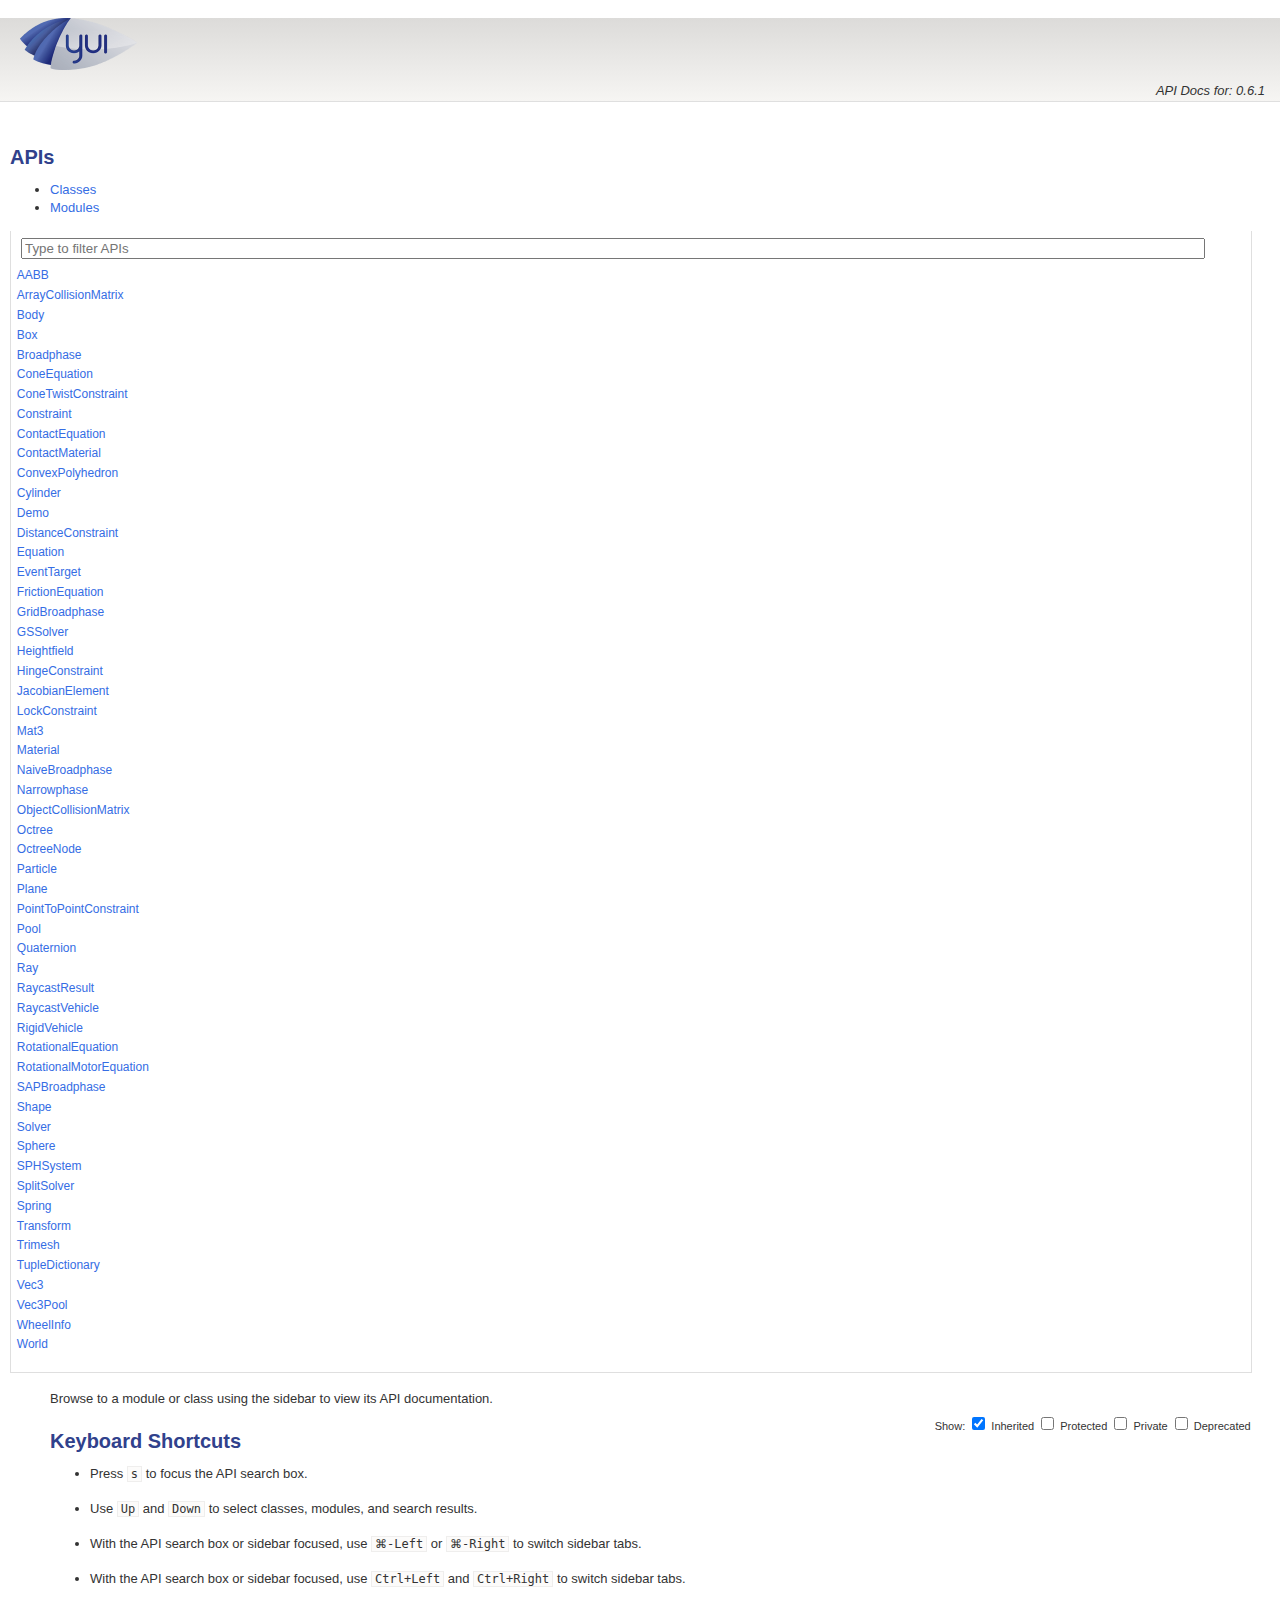
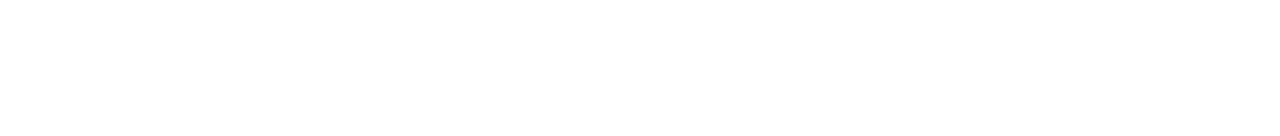
<file: assets/cannon.js-master/docs/index.html>
<!DOCTYPE html>
<html lang="en">
<head>
    <meta charset="utf-8">
    <title>cannon</title>
    <link rel="stylesheet" href="http://yui.yahooapis.com/3.9.1/build/cssgrids/cssgrids-min.css">
    <link rel="stylesheet" href="./assets/vendor/prettify/prettify-min.css">
    <link rel="stylesheet" href="./assets/css/main.css" id="site_styles">
    <link rel="icon" href="./assets/favicon.ico">
    <script src="http://yui.yahooapis.com/combo?3.9.1/build/yui/yui-min.js"></script>
</head>
<body class="yui3-skin-sam">

<div id="doc">
    <div id="hd" class="yui3-g header">
        <div class="yui3-u-3-4">
                <h1><img src="./assets/css/logo.png" title="cannon" width="117" height="52"></h1>
        </div>
        <div class="yui3-u-1-4 version">
            <em>API Docs for: 0.6.1</em>
        </div>
    </div>
    <div id="bd" class="yui3-g">

        <div class="yui3-u-1-4">
            <div id="docs-sidebar" class="sidebar apidocs">
                <div id="api-list">
                    <h2 class="off-left">APIs</h2>
                    <div id="api-tabview" class="tabview">
                        <ul class="tabs">
                            <li><a href="#api-classes">Classes</a></li>
                            <li><a href="#api-modules">Modules</a></li>
                        </ul>
                
                        <div id="api-tabview-filter">
                            <input type="search" id="api-filter" placeholder="Type to filter APIs">
                        </div>
                
                        <div id="api-tabview-panel">
                            <ul id="api-classes" class="apis classes">
                                <li><a href="./classes/AABB.html">AABB</a></li>
                                <li><a href="./classes/ArrayCollisionMatrix.html">ArrayCollisionMatrix</a></li>
                                <li><a href="./classes/Body.html">Body</a></li>
                                <li><a href="./classes/Box.html">Box</a></li>
                                <li><a href="./classes/Broadphase.html">Broadphase</a></li>
                                <li><a href="./classes/ConeEquation.html">ConeEquation</a></li>
                                <li><a href="./classes/ConeTwistConstraint.html">ConeTwistConstraint</a></li>
                                <li><a href="./classes/Constraint.html">Constraint</a></li>
                                <li><a href="./classes/ContactEquation.html">ContactEquation</a></li>
                                <li><a href="./classes/ContactMaterial.html">ContactMaterial</a></li>
                                <li><a href="./classes/ConvexPolyhedron.html">ConvexPolyhedron</a></li>
                                <li><a href="./classes/Cylinder.html">Cylinder</a></li>
                                <li><a href="./classes/Demo.html">Demo</a></li>
                                <li><a href="./classes/DistanceConstraint.html">DistanceConstraint</a></li>
                                <li><a href="./classes/Equation.html">Equation</a></li>
                                <li><a href="./classes/EventTarget.html">EventTarget</a></li>
                                <li><a href="./classes/FrictionEquation.html">FrictionEquation</a></li>
                                <li><a href="./classes/GridBroadphase.html">GridBroadphase</a></li>
                                <li><a href="./classes/GSSolver.html">GSSolver</a></li>
                                <li><a href="./classes/Heightfield.html">Heightfield</a></li>
                                <li><a href="./classes/HingeConstraint.html">HingeConstraint</a></li>
                                <li><a href="./classes/JacobianElement.html">JacobianElement</a></li>
                                <li><a href="./classes/LockConstraint.html">LockConstraint</a></li>
                                <li><a href="./classes/Mat3.html">Mat3</a></li>
                                <li><a href="./classes/Material.html">Material</a></li>
                                <li><a href="./classes/NaiveBroadphase.html">NaiveBroadphase</a></li>
                                <li><a href="./classes/Narrowphase.html">Narrowphase</a></li>
                                <li><a href="./classes/ObjectCollisionMatrix.html">ObjectCollisionMatrix</a></li>
                                <li><a href="./classes/Octree.html">Octree</a></li>
                                <li><a href="./classes/OctreeNode.html">OctreeNode</a></li>
                                <li><a href="./classes/Particle.html">Particle</a></li>
                                <li><a href="./classes/Plane.html">Plane</a></li>
                                <li><a href="./classes/PointToPointConstraint.html">PointToPointConstraint</a></li>
                                <li><a href="./classes/Pool.html">Pool</a></li>
                                <li><a href="./classes/Quaternion.html">Quaternion</a></li>
                                <li><a href="./classes/Ray.html">Ray</a></li>
                                <li><a href="./classes/RaycastResult.html">RaycastResult</a></li>
                                <li><a href="./classes/RaycastVehicle.html">RaycastVehicle</a></li>
                                <li><a href="./classes/RigidVehicle.html">RigidVehicle</a></li>
                                <li><a href="./classes/RotationalEquation.html">RotationalEquation</a></li>
                                <li><a href="./classes/RotationalMotorEquation.html">RotationalMotorEquation</a></li>
                                <li><a href="./classes/SAPBroadphase.html">SAPBroadphase</a></li>
                                <li><a href="./classes/Shape.html">Shape</a></li>
                                <li><a href="./classes/Solver.html">Solver</a></li>
                                <li><a href="./classes/Sphere.html">Sphere</a></li>
                                <li><a href="./classes/SPHSystem.html">SPHSystem</a></li>
                                <li><a href="./classes/SplitSolver.html">SplitSolver</a></li>
                                <li><a href="./classes/Spring.html">Spring</a></li>
                                <li><a href="./classes/Transform.html">Transform</a></li>
                                <li><a href="./classes/Trimesh.html">Trimesh</a></li>
                                <li><a href="./classes/TupleDictionary.html">TupleDictionary</a></li>
                                <li><a href="./classes/Vec3.html">Vec3</a></li>
                                <li><a href="./classes/Vec3Pool.html">Vec3Pool</a></li>
                                <li><a href="./classes/WheelInfo.html">WheelInfo</a></li>
                                <li><a href="./classes/World.html">World</a></li>
                            </ul>
                
                            <ul id="api-modules" class="apis modules">
                            </ul>
                        </div>
                    </div>
                </div>
            </div>
        </div>
        <div class="yui3-u-3-4">
                <div id="api-options">
                    Show:
                    <label for="api-show-inherited">
                        <input type="checkbox" id="api-show-inherited" checked>
                        Inherited
                    </label>
            
                    <label for="api-show-protected">
                        <input type="checkbox" id="api-show-protected">
                        Protected
                    </label>
            
                    <label for="api-show-private">
                        <input type="checkbox" id="api-show-private">
                        Private
                    </label>
                    <label for="api-show-deprecated">
                        <input type="checkbox" id="api-show-deprecated">
                        Deprecated
                    </label>
            
                </div>
            
            <div class="apidocs">
                <div id="docs-main">
                    <div class="content">
    <div class="apidocs">
        <div id="docs-main" class="content">
            <p>
            Browse to a module or class using the sidebar to view its API documentation.
            </p>

            <h2>Keyboard Shortcuts</h2>

            <ul>
                <li><p>Press <kbd>s</kbd> to focus the API search box.</p></li>

                <li><p>Use <kbd>Up</kbd> and <kbd>Down</kbd> to select classes, modules, and search results.</p></li>

                <li class="mac-only"><p>With the API search box or sidebar focused, use <kbd><span class="cmd">&#x2318;</span>-Left</kbd> or <kbd><span class="cmd">&#x2318;</span>-Right</kbd> to switch sidebar tabs.</p></li>

                <li class="pc-only"><p>With the API search box or sidebar focused, use <kbd>Ctrl+Left</kbd> and <kbd>Ctrl+Right</kbd> to switch sidebar tabs.</p></li>
            </ul>
        </div>
    </div>


                    </div>
                </div>
            </div>
        </div>
    </div>
</div>
<script src="./assets/vendor/prettify/prettify-min.js"></script>
<script>prettyPrint();</script>
<script src="./assets/js/yui-prettify.js"></script>
<script src="./assets/../api.js"></script>
<script src="./assets/js/api-filter.js"></script>
<script src="./assets/js/api-list.js"></script>
<script src="./assets/js/api-search.js"></script>
<script src="./assets/js/apidocs.js"></script>
</body>
</html>
</file>
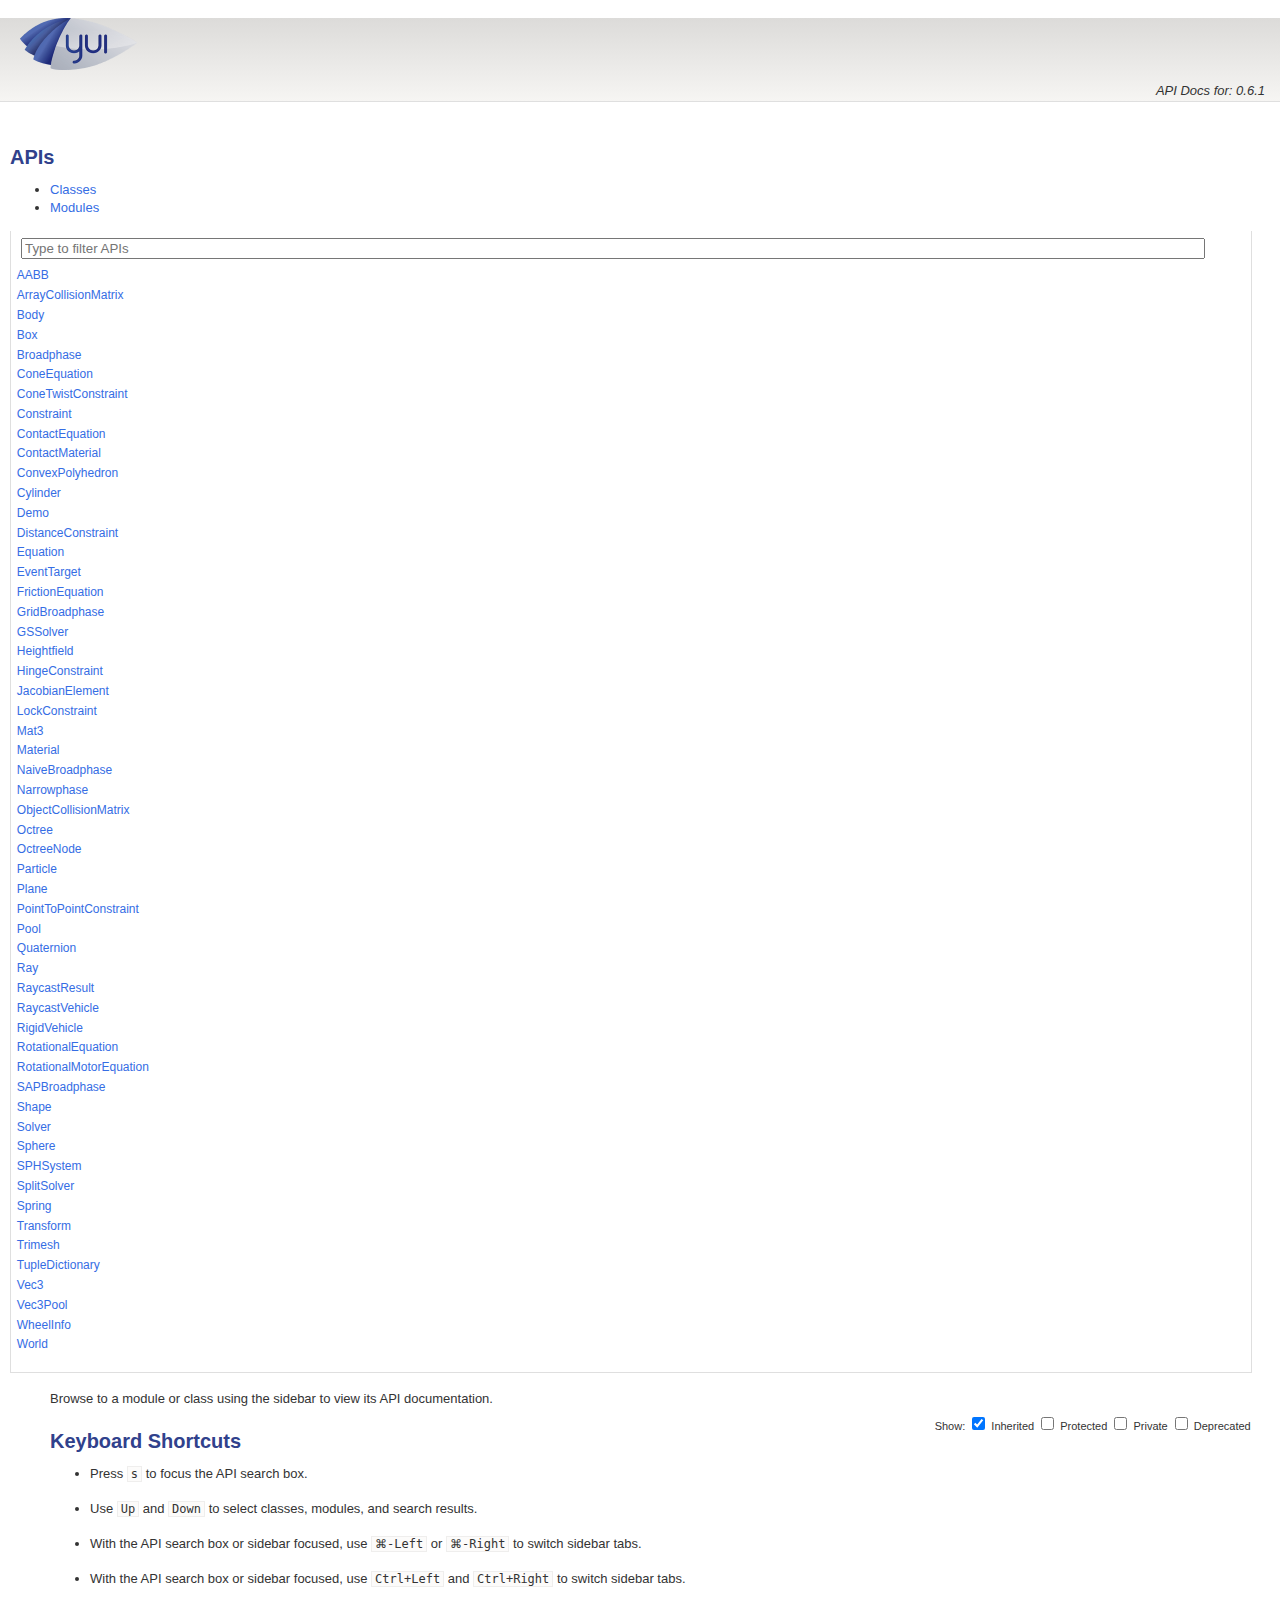
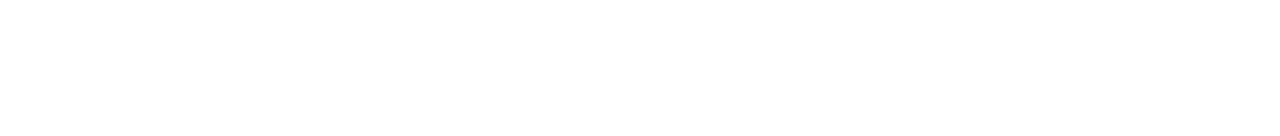
<file: assets/cannon.js-master/docs/assets/index.html>
<!doctype html>
<html>
    <head>
        <title>Redirector</title>
        <meta http-equiv="refresh" content="0;url=../">
    </head>
    <body>
        <a href="../">Click here to redirect</a>
    </body>
</html>
</file>
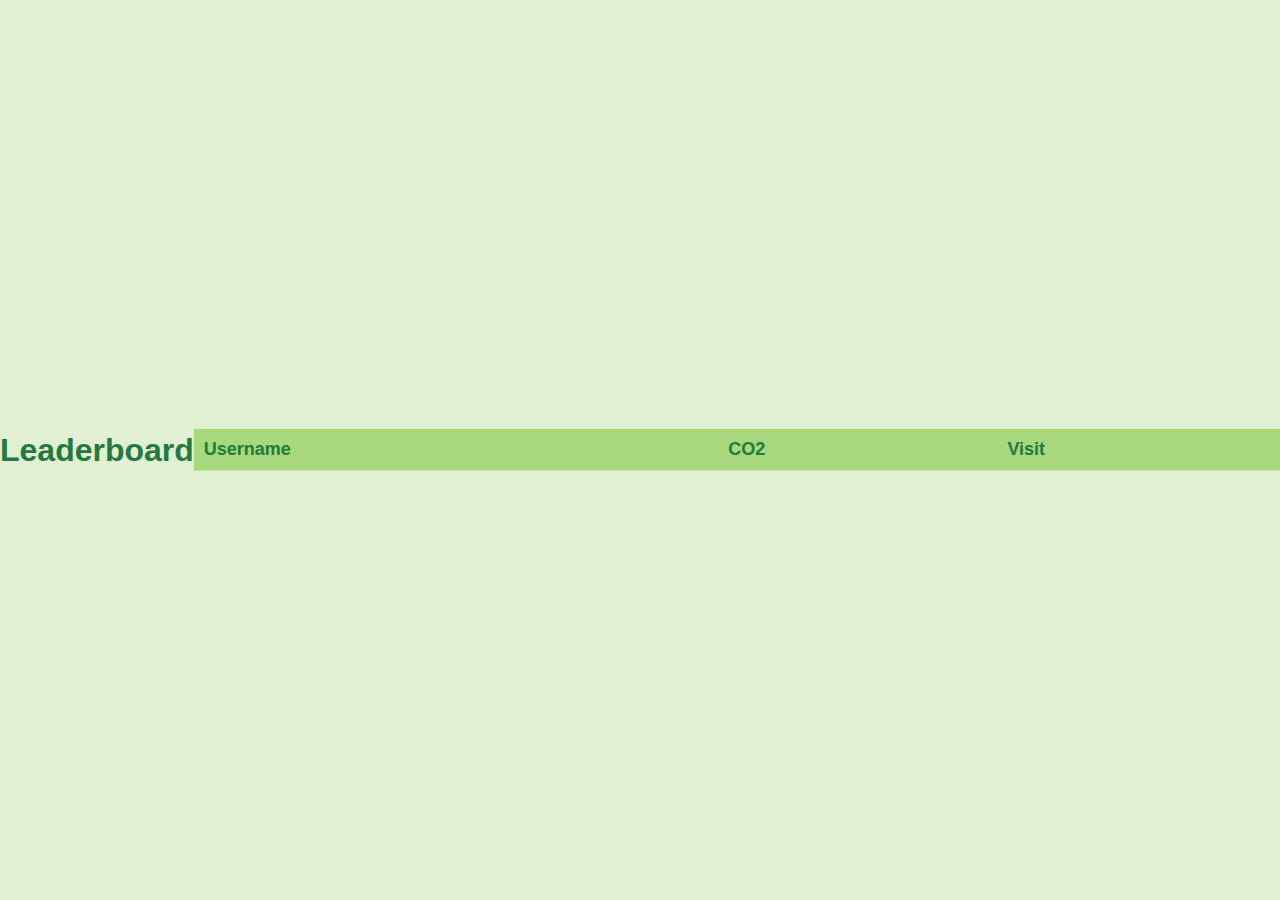
<file: scoreboard.html>
<!DOCTYPE html>
<html lang="en">
<head>
    <meta charset="UTF-8">
    <meta name="viewport" content="width=device-width, initial-scale=1.0">
    <title>Leaderboard</title>
    <link rel="stylesheet" href="style.css">
</head>
<body>
    <h1>Leaderboard</h1>
    <table id="leaderboard">
        <thead>
            <tr>
                <th>Username</th>
                <th>CO2</th>
                <th>Visit</th>
            </tr>
        </thead>
        <tbody id="leaderboard-body">
            <!-- Users will be populated here -->
        </tbody>
    </table>

    <script>
        const API_ENDPOINT = 'http://127.0.0.1:5000';

        // Fetch all users from the API
        fetch(`${API_ENDPOINT}/all_users`)
            .then(response => response.json())
            .then(data => {
                // Sort users by CO2 in descending order
                const sortedUsers = Object.entries(data).sort((a, b) => b[1].CO2 - a[1].CO2);

                // Populate the table with sorted users
                const tableBody = document.getElementById('leaderboard-body');
                sortedUsers.forEach(([username, userData]) => {
                    const row = document.createElement('tr');

                    const usernameCell = document.createElement('td');
                    usernameCell.textContent = username;
                    row.appendChild(usernameCell);

                    const co2Cell = document.createElement('td');
                    co2Cell.textContent = userData.CO2;
                    row.appendChild(co2Cell);

                    const visitCell = document.createElement('td');
                    const visitLink = document.createElement('a');
                    visitLink.href = `index.html?visit=${encodeURIComponent(username)}`;
                    visitLink.textContent = 'Visit';
                    visitCell.appendChild(visitLink);
                    row.appendChild(visitCell);

                    tableBody.appendChild(row);
                });
            });
    </script>
</body>
</html>
</file>
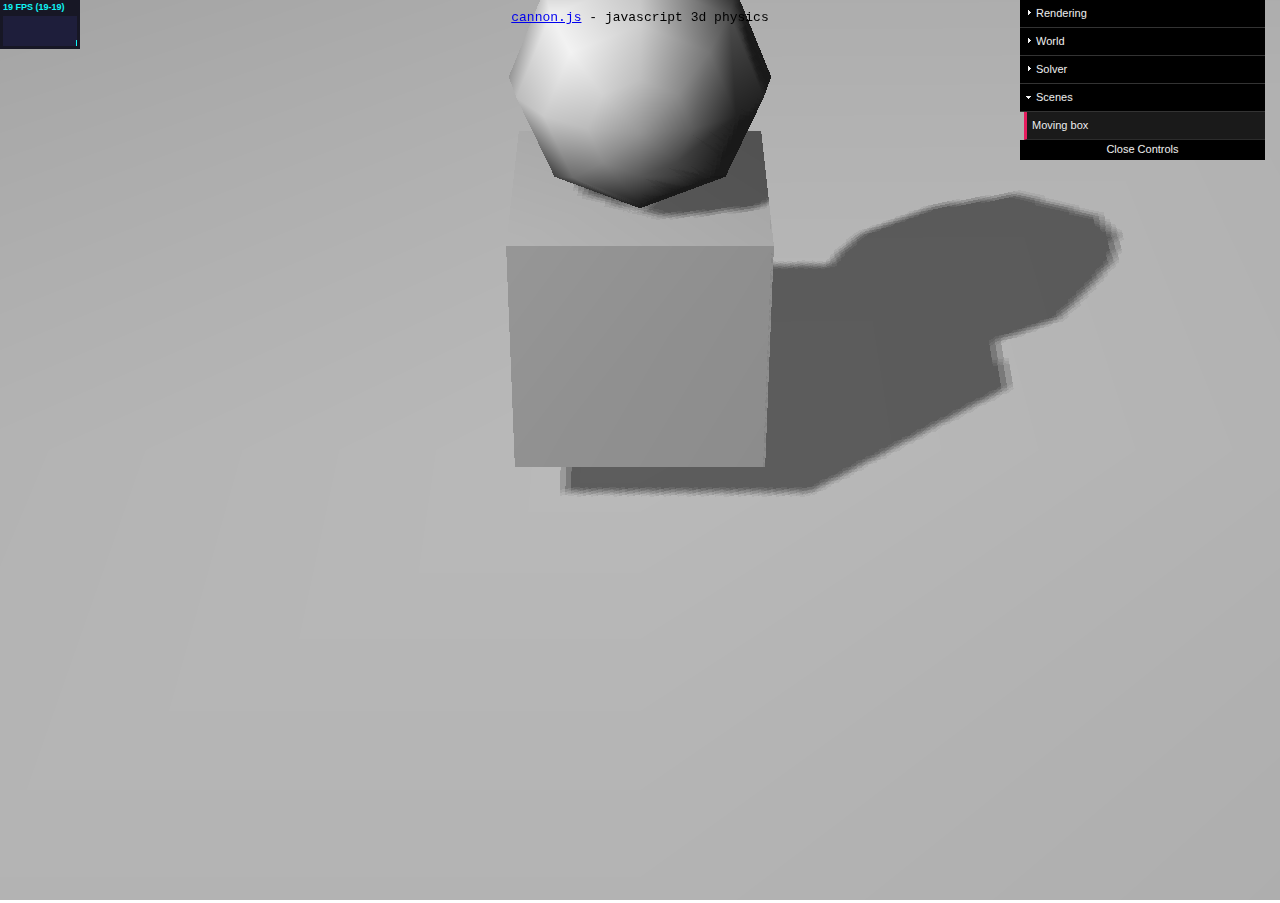
<file: assets/cannon.js-master/demos/bodyTypes.html>
<!DOCTYPE html>
<html>
  <head>
    <title>cannon.js - body types demo</title>
    <meta charset="utf-8">
    <link rel="stylesheet" href="css/style.css" type="text/css"/>
    <meta name="viewport" content="width=device-width, user-scalable=no, minimum-scale=1.0, maximum-scale=1.0">
  </head>
  <body>
    <script src="../build/cannon.js"></script>
    <script src="../build/cannon.demo.js"></script>
    <script src="../libs/dat.gui.js"></script>
    <script src="../libs/Three.js"></script>
    <script src="../libs/TrackballControls.js"></script>
    <script src="../libs/Detector.js"></script>
    <script src="../libs/Stats.js"></script>
    <script src="../libs/smoothie.js"></script>
    <script>

      /**
       * Demos of the Body.type types.
       */
      var demo = new CANNON.Demo();
      var size = 2;

      demo.addScene("Moving box",function(){
          var world = setupWorld(demo);

          var boxShape = new CANNON.Box(new CANNON.Vec3(size,size,size));
          var sphereShape = new CANNON.Sphere(size);

          var mass = 5, boxMass = 0;

          // Kinematic Box
          // Does only collide with dynamic bodies, but does not respond to any force.
          // Its movement can be controlled by setting its velocity.
          var b1 = new CANNON.Body({
            mass: boxMass,
            type: CANNON.Body.KINEMATIC,
            position: new CANNON.Vec3(0, 0, 0.5*size)
          });
          b1.addShape(boxShape);
          world.addBody(b1);
          demo.addVisual(b1);

          // To control the box movement we must set its velocity
          b1.velocity.set(0,0,5);
          setInterval(function(){
              if(b1.velocity.z<0)
                  b1.velocity.set(0,0,5);
              else
                  b1.velocity.set(0,0,-5);
            },1000);

          // Dynamic Sphere
          // Dynamic bodies can collide with bodies of all other types.
          var b2 = new CANNON.Body({
            mass: mass,
            position: new CANNON.Vec3(0,0,3*size)
          });
          b2.addShape(sphereShape);
          world.addBody(b2);
          demo.addVisual(b2);
        });

      demo.start();

      function setupWorld(demo){
        var world = demo.getWorld();
        world.gravity.set(0,0,-40);
        world.broadphase = new CANNON.NaiveBroadphase();
        world.solver.iterations = 10;

        world.defaultContactMaterial.contactEquationStiffness = 1e8;
        world.defaultContactMaterial.contactEquationRelaxation = 10;

        // Static ground plane
        // Static bodies only interacts with dynamic bodies. Velocity is always zero.
        var groundShape = new CANNON.Plane();
        var mass = 0; // mass=0 will produce a static body automatically
        var groundBody = new CANNON.Body({
          mass: mass,
        });
        groundBody.addShape(groundShape);
        world.addBody(groundBody);
        demo.addVisual(groundBody);

        return world;
      }

    </script>
  </body>
</html>
</file>
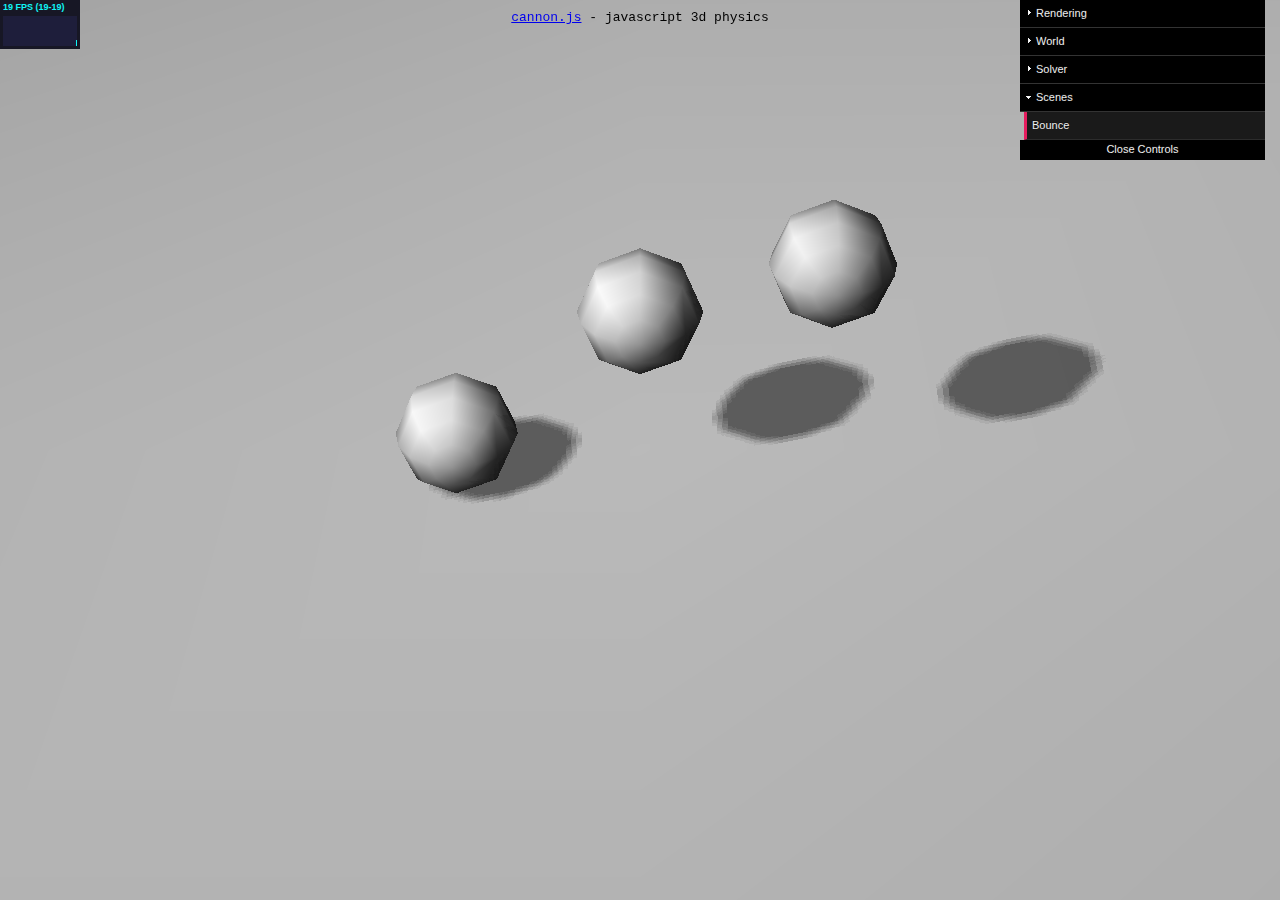
<file: assets/cannon.js-master/demos/bounce.html>
<!DOCTYPE html>
<html>
  <head>
    <title>cannon.js - bounce demo</title>
    <meta charset="utf-8">
    <link rel="stylesheet" href="css/style.css" type="text/css"/>
    <meta name="viewport" content="width=device-width, user-scalable=no, minimum-scale=1.0, maximum-scale=1.0">
  </head>
  <body>
    <script src="../build/cannon.js"></script>
    <script src="../build/cannon.demo.js"></script>
    <script src="../libs/dat.gui.js"></script>
    <script src="../libs/Three.js"></script>
    <script src="../libs/TrackballControls.js"></script>
    <script src="../libs/Detector.js"></script>
    <script src="../libs/Stats.js"></script>
    <script src="../libs/smoothie.js"></script>
    <script>

        var demo = new CANNON.Demo();
        var size = 1;
        var height = 5;
        var damping = 0.01;

        demo.addScene("Bounce",function(){

            var world = demo.getWorld();
            world.gravity.set(0,0,-10);
            world.broadphase = new CANNON.NaiveBroadphase();

            // ground plane
            var groundMaterial = new CANNON.Material();
            var groundShape = new CANNON.Plane();
            var groundBody = new CANNON.Body({ mass: 0, material: groundMaterial });
            groundBody.addShape(groundShape);
            world.addBody(groundBody);
            demo.addVisual(groundBody);

            var mass = 10;
            var sphereShape = new CANNON.Sphere(size);

            // Shape on plane
            var mat1 = new CANNON.Material();
            var shapeBody1 = new CANNON.Body({
                mass: mass,
                material: mat1,
                position: new CANNON.Vec3(3*size, size, height)
            });
            shapeBody1.addShape(sphereShape);
            shapeBody1.linearDamping = damping;
            world.addBody(shapeBody1);
            demo.addVisual(shapeBody1);

            var mat2 = new CANNON.Material();
            var shapeBody2 = new CANNON.Body({
                mass: mass,
                material: mat2,
                position: new CANNON.Vec3(0 , size , height)
            });
            shapeBody2.addShape(sphereShape);
            shapeBody2.linearDamping = damping;
            world.addBody(shapeBody2);
            demo.addVisual(shapeBody2);

            var mat3 = new CANNON.Material();
            var shapeBody3 = new CANNON.Body({
                mass: mass,
                material: mat3,
                position: new CANNON.Vec3(-3*size , size , height)
            });
            shapeBody3.addShape(sphereShape);
            shapeBody3.linearDamping = damping;
            world.addBody(shapeBody3);
            demo.addVisual(shapeBody3);

            // Create contact material behaviour
            var mat1_ground = new CANNON.ContactMaterial(groundMaterial, mat1, { friction: 0.0, restitution: 0.0 });
            var mat2_ground = new CANNON.ContactMaterial(groundMaterial, mat2, { friction: 0.0, restitution: 0.7 });
            var mat3_ground = new CANNON.ContactMaterial(groundMaterial, mat3, { friction: 0.0, restitution: 0.9 });

            world.addContactMaterial(mat1_ground);
            world.addContactMaterial(mat2_ground);
            world.addContactMaterial(mat3_ground);
        });

      demo.start();

    </script>
  </body>
</html>
</file>
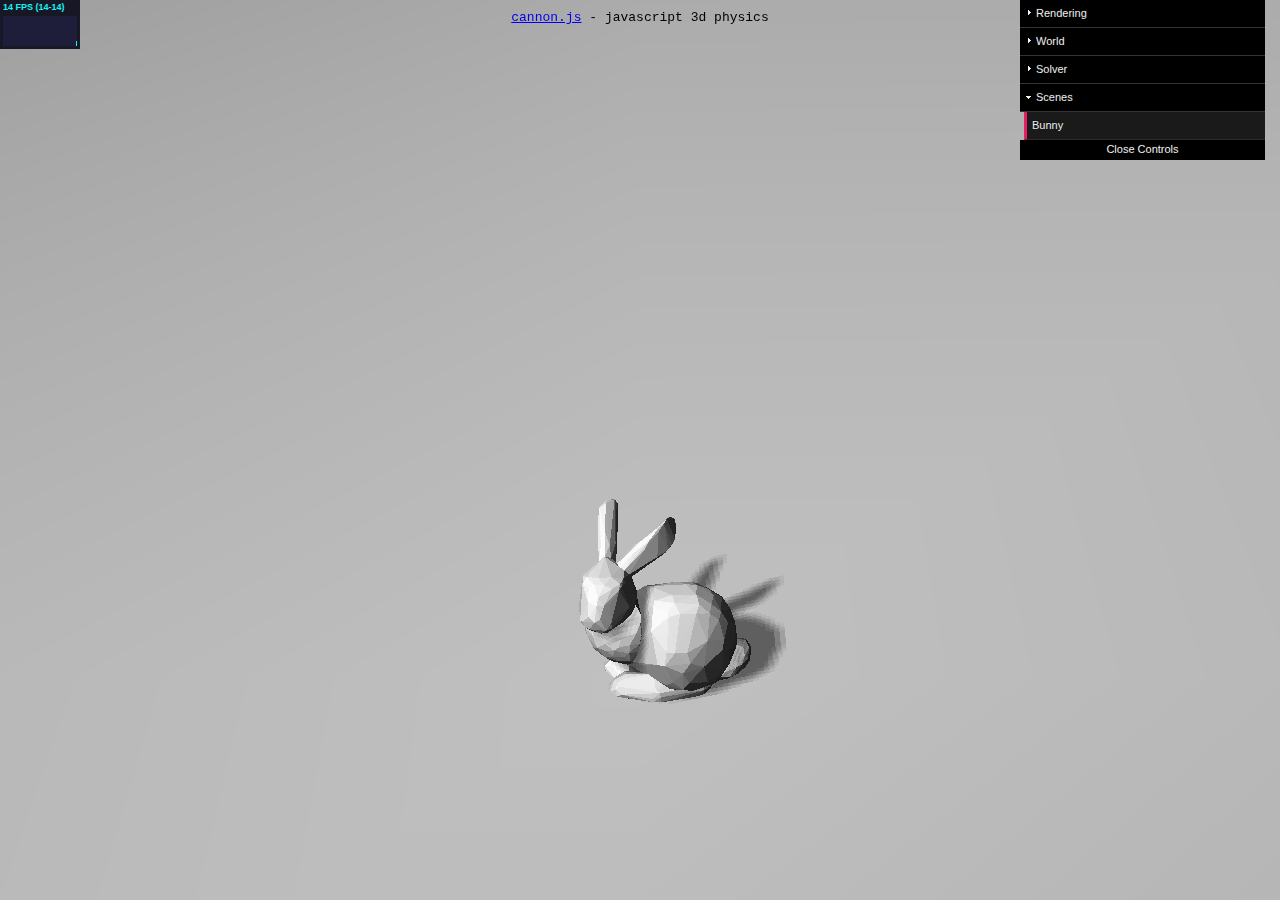
<file: assets/cannon.js-master/demos/bunny.html>
<!DOCTYPE html>
<html>
    <head>
        <title>cannon.js - bunny demo</title>
        <meta charset="utf-8">
        <link rel="stylesheet" href="css/style.css" type="text/css"/>
        <meta name="viewport" content="width=device-width, user-scalable=no, minimum-scale=1.0, maximum-scale=1.0">
    </head>
    <body>
        <script src="../build/cannon.js"></script>
        <script src="../build/cannon.demo.js"></script>
        <script src="../libs/dat.gui.js"></script>
        <script src="../libs/Three.js"></script>
        <script src="../libs/TrackballControls.js"></script>
        <script src="../libs/Detector.js"></script>
        <script src="../libs/Stats.js"></script>
        <script src="../libs/smoothie.js"></script>
        <script src="js/bunny.js"></script>
        <script>

        var demo = new CANNON.Demo();

        demo.addScene("Bunny",function(){

            var world = demo.getWorld();

            world.gravity.set(0,0,-20);
            world.solver.iterations = 20;
            world.defaultContactMaterial.contactEquationStiffness = 1e10;
            world.defaultContactMaterial.contactEquationRelaxation = 10;

            var bunnyBody = new CANNON.Body({
                mass: 1
            });
            for(var i=0; i<bunny.length; i++){

                var rawVerts = bunny[i].verts;
                var rawFaces = bunny[i].faces;
                var rawOffset = bunny[i].offset;

                var verts=[], faces=[], offset;

                // Get vertices
                for(var j=0; j<rawVerts.length; j+=3){
                    verts.push(new CANNON.Vec3( rawVerts[j]  ,
                                                rawVerts[j+1],
                                                rawVerts[j+2]));
                }

                // Get faces
                for(var j=0; j<rawFaces.length; j+=3){
                    faces.push([rawFaces[j],rawFaces[j+1],rawFaces[j+2]]);
                }

                // Get offset
                offset = new CANNON.Vec3(rawOffset[0],rawOffset[1],rawOffset[2]);

                // Construct polyhedron
                var bunnyPart = new CANNON.ConvexPolyhedron(verts,faces);

                // Add to compound
                bunnyBody.addShape(bunnyPart,offset);
            }

            // Create body
            bunnyBody.quaternion.setFromAxisAngle(new CANNON.Vec3(1,0,0),-Math.PI/2);
            var z180 = new CANNON.Quaternion();
            z180.setFromAxisAngle(new CANNON.Vec3(0,0,1),Math.PI);
            bunnyBody.quaternion = z180.mult(bunnyBody.quaternion);
            world.addBody(bunnyBody);
            demo.addVisual(bunnyBody);

            // ground plane
            var groundShape = new CANNON.Plane();
            var groundBody = new CANNON.Body({
                mass: 0,
                position: new CANNON.Vec3(0,0,-5)
            });
            groundBody.addShape(groundShape);
            world.addBody(groundBody);
            demo.addVisual(groundBody);

        });

        demo.start();

        </script>
    </body>
</html>
</file>
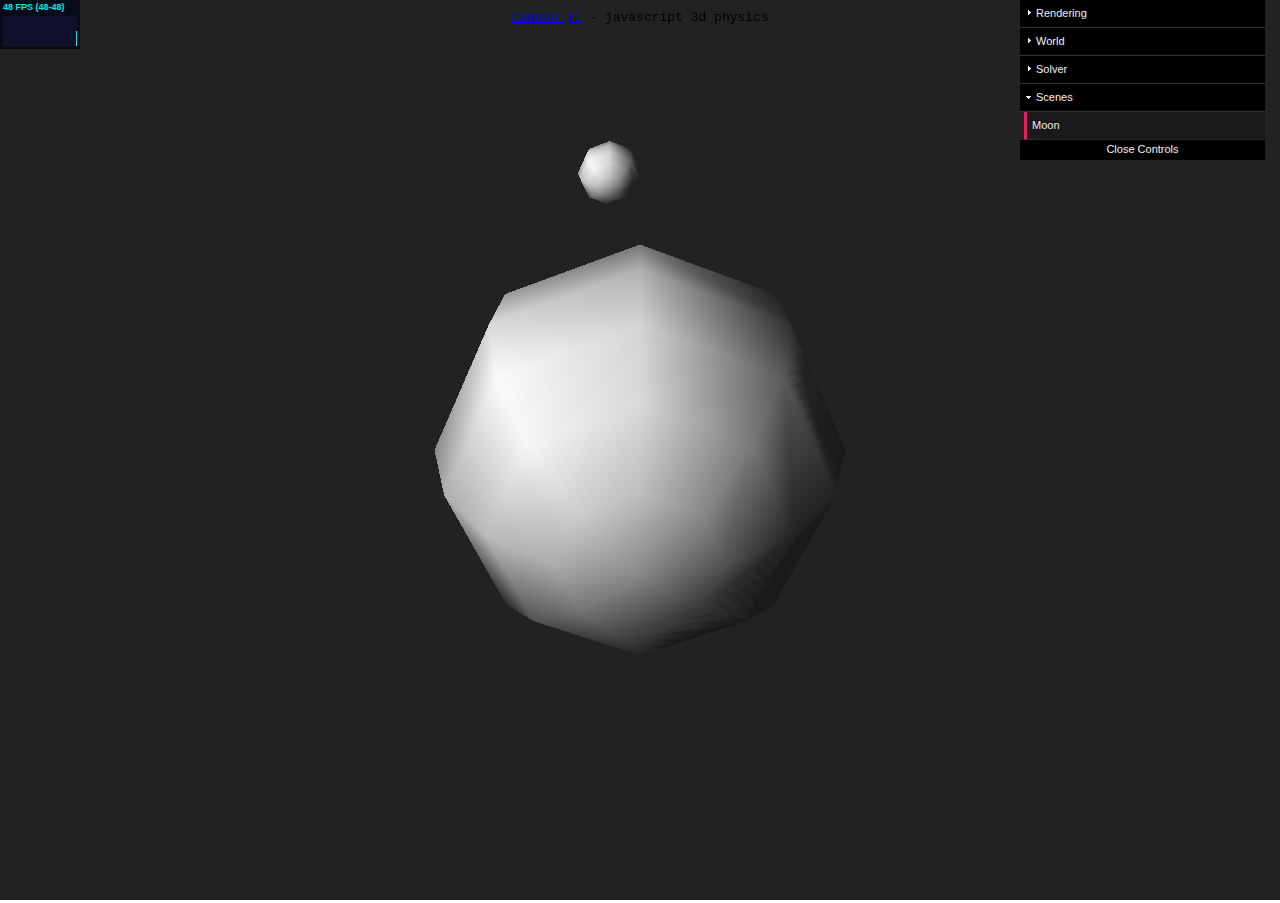
<file: assets/cannon.js-master/demos/callbacks.html>
<!DOCTYPE html>
<html>
  <head>
    <title>cannon.js - callbacks demo</title>
    <meta charset="utf-8">
    <link rel="stylesheet" href="css/style.css" type="text/css"/>
    <meta name="viewport" content="width=device-width, user-scalable=no, minimum-scale=1.0, maximum-scale=1.0">
  </head>
  <body>
    <script src="../build/cannon.js"></script>
    <script src="../build/cannon.demo.js"></script>
    <script src="../libs/dat.gui.js"></script>
    <script src="../libs/Three.js"></script>
    <script src="../libs/TrackballControls.js"></script>
    <script src="../libs/Detector.js"></script>
    <script src="../libs/Stats.js"></script>
    <script src="../libs/smoothie.js"></script>
    <script>

      /**
       * A demo showing how to use the preStep callback to add a force to a body.
       * This will act like a force field.
       */

      var demo = new CANNON.Demo();

      demo.addScene("Moon",function(){
          var world = demo.getWorld();

          var mass = 5;
          var moonShape = new CANNON.Sphere(0.5);
          var planetShape = new CANNON.Sphere(3.5);
          var moon = new CANNON.Body({
            mass: mass,
            position: new CANNON.Vec3(5,0,0)
          });
          moon.addShape(moonShape);
          var planet = new CANNON.Body({ mass: 0 });
          planet.addShape(planetShape);

          moon.velocity.set(0,0,8);
          moon.linearDamping = 0.0;

          // Use the preStep callback to apply the gravity force on the moon.
          // This callback is evoked each timestep.
          moon.preStep = function(){

            // Get the vector pointing from the moon to the planet center
            var moon_to_planet = new CANNON.Vec3();
            this.position.negate(moon_to_planet);

            // Get distance from planet to moon
            var distance = moon_to_planet.norm();

            // Now apply force on moon
            // Fore is pointing in the moon-planet direction
            moon_to_planet.normalize();
            moon_to_planet.mult(1500/Math.pow(distance,2),this.force);

          }

          // We add the objects to the world to simulate them
          world.addBody(moon);
          world.addBody(planet);

          // And we add them to the demo to make them visible
          demo.addVisual(moon);
          demo.addVisual(planet);
        });

      demo.start();

    </script>
  </body>
</html>
</file>
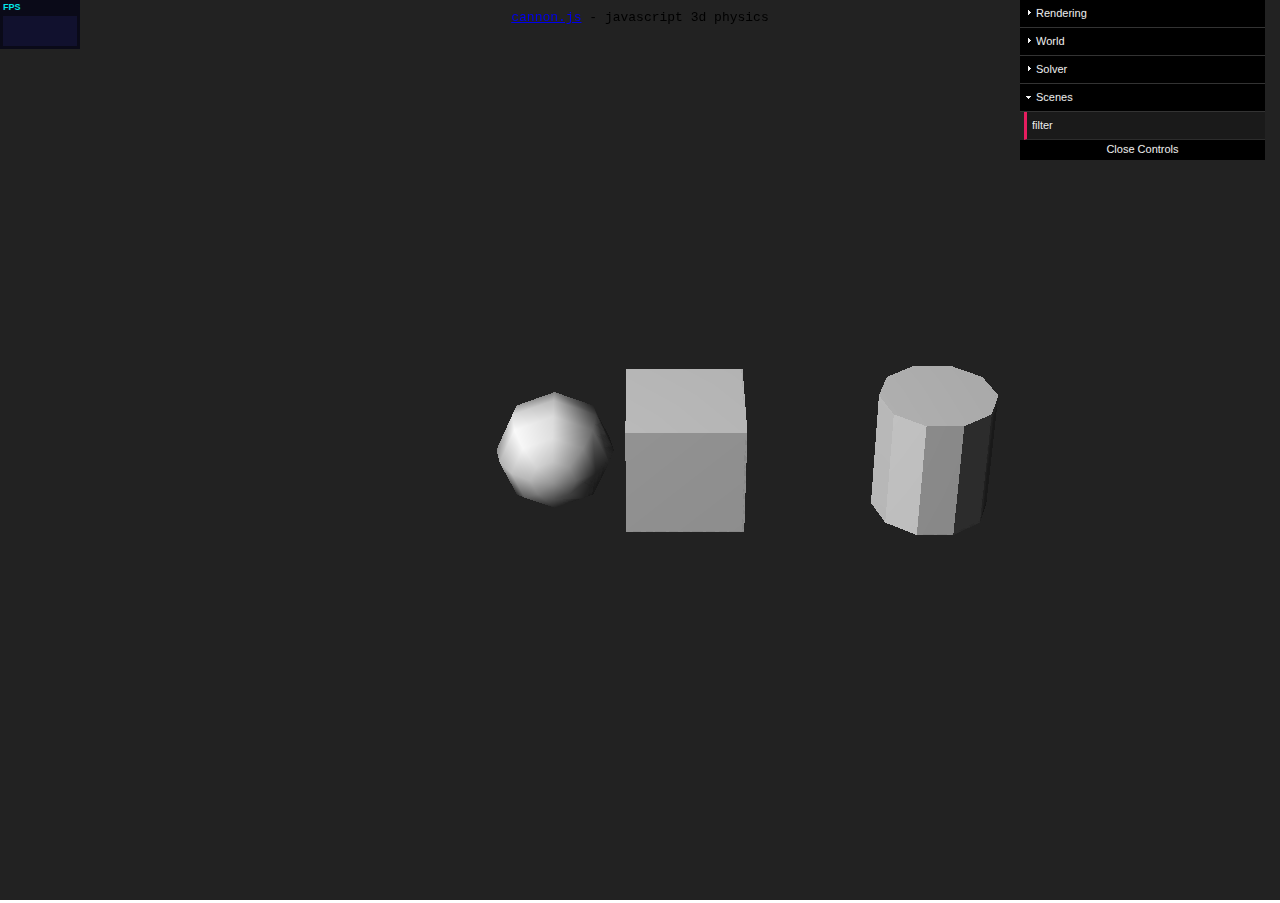
<file: assets/cannon.js-master/demos/collisionFilter.html>
<!DOCTYPE html>
<html>
  <head>
    <title>cannon.js - collisionfilter demo</title>
    <meta charset="utf-8">
    <link rel="stylesheet" href="css/style.css" type="text/css"/>
    <meta name="viewport" content="width=device-width, user-scalable=no, minimum-scale=1.0, maximum-scale=1.0">
  </head>
  <body>
    <script src="../build/cannon.js"></script>
    <script src="../build/cannon.demo.js"></script>
    <script src="../libs/dat.gui.js"></script>
    <script src="../libs/Three.js"></script>
    <script src="../libs/TrackballControls.js"></script>
    <script src="../libs/Detector.js"></script>
    <script src="../libs/Stats.js"></script>
    <script src="../libs/smoothie.js"></script>
    <script>

        /**
         * Demonstrates how to filter collisions using Body.collisionFilterGroup and Body.collisionFilterMask.
         * The filters are applied inside the broadphase. It can be used to allow or disallow collisions between bodies.
         *
         * A collision is allowed if
         *   (bodyA.collisionFilterGroup & bodyB.collisionFilterMask) && (bodyB.collisionFilterGroup & bodyA.collisionFilterMask)
         *
         * These are indeed bitwise operations. Learn more about that here: http://en.wikipedia.org/wiki/Bitwise_operation
         */
        var demo = new CANNON.Demo();
        var size = 1;
        var mass = 1;

        // Collision filter groups - must be powers of 2!
        var GROUP1 = 1;
        var GROUP2 = 2;
        var GROUP3 = 4;

        demo.addScene("filter",function(){
            var world = demo.getWorld();
            world.gravity.set(0,0,0); // no gravity
            world.broadphase = new CANNON.NaiveBroadphase();
            world.solver.iterations = 5;

            // Sphere
            var sphereShape = new CANNON.Sphere(size);
            var sphereBody = new CANNON.Body({
                mass: mass,
                position: new CANNON.Vec3(5,0,0),
                velocity: new CANNON.Vec3(-5,0,0),
                collisionFilterGroup: GROUP1, // Put the sphere in group 1
                collisionFilterMask: GROUP2 | GROUP3, // It can only collide with group 2 and 3
                shape: sphereShape
            });

            // Box
            var boxBody = new CANNON.Body({
                mass: mass,
                shape: new CANNON.Box(new CANNON.Vec3(size,size,size)),
                collisionFilterGroup: GROUP2, // Put the box in group 2
                collisionFilterMask:  GROUP1 // It can only collide with group 1 (the sphere)
            });

            // Cylinder
            var cylinderShape = new CANNON.Cylinder(size,size,size*2.2,10);
            var cylinderBody = new CANNON.Body({
                mass: mass,
                shape: cylinderShape,
                position: new CANNON.Vec3(-5,0,0),
                collisionFilterGroup: GROUP3, // Put the cylinder in group 3
                collisionFilterMask:  GROUP1 // It can only collide with group 1 (the sphere)
            });

            // Add everything to the world and demo
            world.addBody(sphereBody);
            world.addBody(boxBody);
            world.addBody(cylinderBody);
            demo.addVisual(sphereBody);
            demo.addVisual(boxBody);
            demo.addVisual(cylinderBody);
        });

        demo.start();

    </script>
  </body>
</html>
</file>
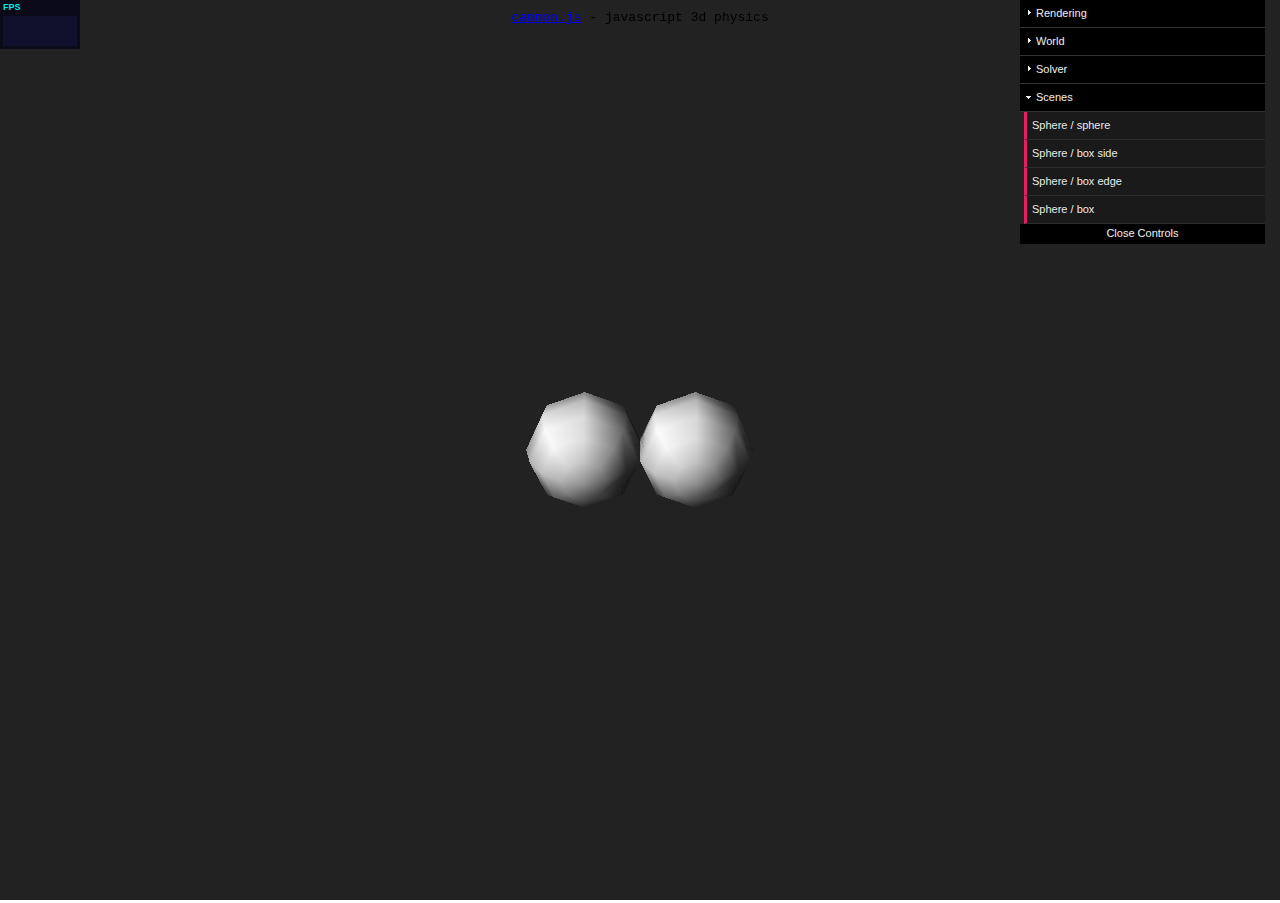
<file: assets/cannon.js-master/demos/collisions.html>
<!DOCTYPE html>
<html>
  <head>
    <title>cannon.js - collisions demo</title>
    <meta charset="utf-8">
    <link rel="stylesheet" href="css/style.css" type="text/css"/>
    <meta name="viewport" content="width=device-width, user-scalable=no, minimum-scale=1.0, maximum-scale=1.0">
  </head>
  <body>
    <script src="../build/cannon.js"></script>
    <script src="../build/cannon.demo.js"></script>
    <script src="../libs/dat.gui.js"></script>
    <script src="../libs/Three.js"></script>
    <script src="../libs/TrackballControls.js"></script>
    <script src="../libs/Detector.js"></script>
    <script src="../libs/Stats.js"></script>
    <script src="../libs/smoothie.js"></script>
    <script>

      /**
       * For debugging different kinds of pair collisions
       */
      var demo = new CANNON.Demo();

      demo.addScene("Sphere / sphere",function(){
          var world = setupWorld(demo);

          // Sphere 1
          var sphereShape = new CANNON.Sphere(1);
          var b1 = new CANNON.Body({ mass: 5 });
          b1.addShape(sphereShape);
          b1.position.set(5,0,0);
          b1.velocity.set(-5,0,0);
          b1.linearDamping = 0;
          world.addBody(b1);
          demo.addVisual(b1);

          // Sphere 2
          var b2 = new CANNON.Body({ mass: 5 });
          b2.addShape(sphereShape);
          b2.linearDamping = 0;
          b2.position.set(-5,0,0);
          b2.velocity.set(5,0,0);
          world.addBody(b2);
          demo.addVisual(b2);
        });

      // Sphere / box side
      demo.addScene("Sphere / box side",function(){
          var world = setupWorld(demo);

          var boxShape = new CANNON.Box(new CANNON.Vec3(1,1,1));
          var sphereShape = new CANNON.Sphere(1);

          // Box
          var b1 = new CANNON.Body({ mass: 5 });
          b1.addShape(boxShape);
          b1.position.set(5,0,0);
          b1.velocity.set(-5,0,0);
          b1.linearDamping = 0;
          world.addBody(b1);
          demo.addVisual(b1);

          // Sphere
          var b2 = new CANNON.Body({ mass: 5 });
          b2.addShape(sphereShape);
          b2.position.set(-5,0,0);
          b2.velocity.set(5,0,0);
          b2.linearDamping = 0;
          world.addBody(b2);
          demo.addVisual(b2);
        });

      demo.addScene("Sphere / box edge",function(){
          var world = setupWorld(demo);

          var boxShape = new CANNON.Box(new CANNON.Vec3(1,1,1));
          var sphereShape = new CANNON.Sphere(1);

          // Box
          var b1 = new CANNON.Body({ mass: 5 });
          b1.addShape(boxShape);
          b1.position.set(5,0,0);
          b1.velocity.set(-5,0,0);
          b1.linearDamping = 0;
          var q = new CANNON.Quaternion();
          q.setFromAxisAngle(new CANNON.Vec3(0,0,1),Math.PI*0.25);
          b1.quaternion.set(q.x,q.y,q.z,q.w);
          world.addBody(b1);
          demo.addVisual(b1);

          // Sphere
          var b2 = new CANNON.Body({ mass: 5 });
          b2.addShape(sphereShape);
          b2.position.set(-5,0,0);
          b2.velocity.set(5,0,0);
          b2.linearDamping = 0;
          world.addBody(b2);
          demo.addVisual(b2);
        });

      demo.addScene("Sphere / box corner",function(){
          var world = setupWorld(demo);

          var boxShape = new CANNON.Box(new CANNON.Vec3(1,1,1));
          var sphereShape = new CANNON.Sphere(1);

          // Box
          var b1 = new CANNON.Body({ mass: 5 });
          b1.addShape(boxShape);
          b1.position.set(5,0,0);
          b1.velocity.set(-5,0,0);
          b1.linearDamping = 0;
          var q1 = new CANNON.Quaternion();
          q1.setFromAxisAngle(new CANNON.Vec3(0,0,1),Math.PI*0.25);
          var q2 = new CANNON.Quaternion();
          q2.setFromAxisAngle(new CANNON.Vec3(0,1,0),Math.PI*0.25);
          var q = q1.mult(q2);
          b1.quaternion.set(q.x,q.y,q.z,q.w);
          world.addBody(b1);
          demo.addVisual(b1);

          // Sphere
          var b2 = new CANNON.Body({ mass: 5 });
          b2.addShape(sphereShape);
          b2.position.set(-5,0,0);
          b2.velocity.set(5,0,0);
          b2.linearDamping = 0;
          world.addBody(b2);
          demo.addVisual(b2);
        });

      demo.start();

      function setupWorld(demo){
        // Create world
        var world = demo.getWorld();
        world.gravity.set(0,0,0); // no gravity
        world.broadphase = new CANNON.NaiveBroadphase();
        world.solver.iterations = 5;
        world.defaultContactMaterial.contactEquationStiffness = 1e6;
        world.defaultContactMaterial.contactEquationRelaxation = 10;
        return world;
      }

    </script>
  </body>
</html>
</file>
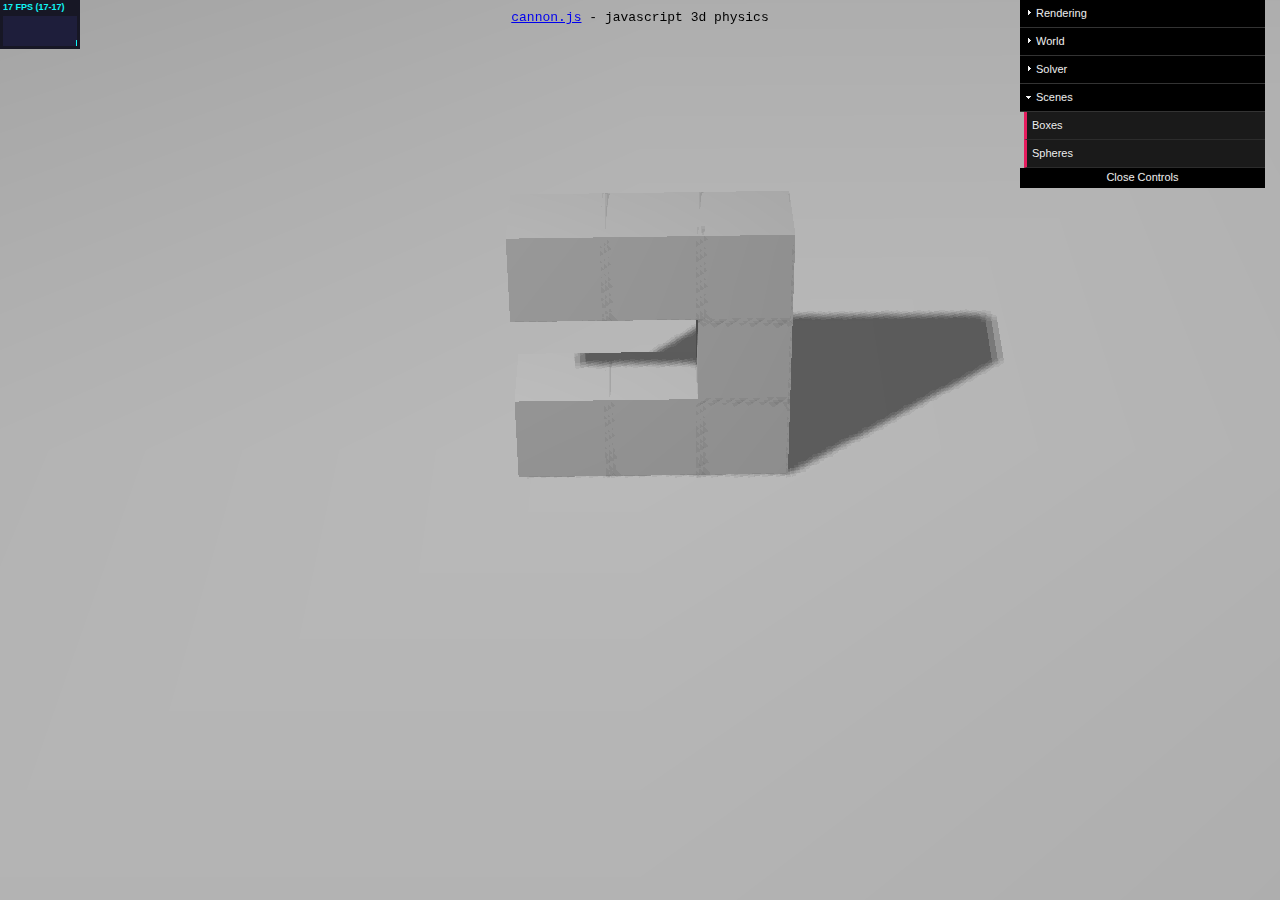
<file: assets/cannon.js-master/demos/compound.html>
<!DOCTYPE html>
<html>
  <head>
    <title>cannon.js - compound demo</title>
    <meta charset="utf-8">
    <link rel="stylesheet" href="css/style.css" type="text/css"/>
    <meta name="viewport" content="width=device-width, user-scalable=no, minimum-scale=1.0, maximum-scale=1.0">
  </head>
  <body>
    <script src="../build/cannon.js"></script>
    <script src="../build/cannon.demo.js"></script>
    <script src="../libs/dat.gui.js"></script>
    <script src="../libs/Three.js"></script>
    <script src="../libs/TrackballControls.js"></script>
    <script src="../libs/Detector.js"></script>
    <script src="../libs/Stats.js"></script>
    <script src="../libs/smoothie.js"></script>
    <script>

    /**
     * A Compound shape is a shape built out of other shapes called child-shapes.
     * You can see it as a holder of a group of other shapes.
     * Use the compound shape to build rigid bodies that have more complex geometry.
     * For example, you can build concave shapes. When a child shape is added to
     * the Compound shape, a transform consisting of a position and a quaternion is
     * needed. This enables you to add child shapes at any position, rotated however
     * you like inside the local coordinate system of the Compound shape.
     */

      var demo = new CANNON.Demo();

      // A compound shape consisting of a number of boxes.
      demo.addScene("Boxes",function(){
          var world = setupWorld(demo);

          // Create the compound shape
          //var compoundShape = new CANNON.Compound();
          var s = 1.5;

          // Now create a Body for our Compound
          var mass = 10;
          var body = new CANNON.Body({ mass: mass });
          body.position.set(0,0,6);
          body.quaternion.setFromAxisAngle(new CANNON.Vec3(0, 1, 0), Math.PI / 32);

          // Use a box shape as child shape
          var shape = new CANNON.Box(new CANNON.Vec3(0.5*s,0.5*s,0.5*s));

          // We can add the same shape several times to position child shapes within the Compound.
          body.addShape(shape, new CANNON.Vec3( s, 0,-s));
          body.addShape(shape, new CANNON.Vec3( s, 0, s));
          body.addShape(shape, new CANNON.Vec3(-s, 0,-s));
          body.addShape(shape, new CANNON.Vec3(-s, 0, s));
          // Note: we only use translational offsets. The third argument could be a CANNON.Quaternion to rotate the child shape.
          body.addShape(shape, new CANNON.Vec3(-s, 0, 0));
          body.addShape(shape, new CANNON.Vec3( 0, 0,-s));
          body.addShape(shape, new CANNON.Vec3( 0, 0, s));

          world.addBody(body);
          demo.addVisual(body);

        });

      // Here we create a compound made out of spheres
      demo.addScene("Spheres",function(){
          var world = setupWorld(demo);

          var mass = 10;
          var body = new CANNON.Body({ mass: mass });

          // Compound shape
          var sphereShape = new CANNON.Sphere(1);
          body.addShape(sphereShape, new CANNON.Vec3( 1, 0,-1));
          body.addShape(sphereShape, new CANNON.Vec3( 1, 0, 1));
          body.addShape(sphereShape, new CANNON.Vec3(-1, 0,-1));
          body.addShape(sphereShape, new CANNON.Vec3(-1, 0, 1));

          body.position.set(0,0,6);
          body.quaternion.set(0,1,0,0.1);
          world.addBody(body);
          demo.addVisual(body);

        });

      function setupWorld(demo){
        var world = demo.getWorld();
        world.gravity.set(0,0,-30);
        world.broadphase = new CANNON.NaiveBroadphase();
        world.solver.iterations = 10;

        // ground plane
        var groundShape = new CANNON.Plane();
        var groundBody = new CANNON.Body({ mass: 0 });
        groundBody.addShape(groundShape);
        world.addBody(groundBody);
        demo.addVisual(groundBody);

        return world;
      };

      demo.start();

    </script>
  </body>
</html>
</file>
<file: assets/cannon.js-master/docs/assets/vendor/prettify/prettify-min.css>
.pln{color:#000}@media screen{.str{color:#080}.kwd{color:#008}.com{color:#800}.typ{color:#606}.lit{color:#066}.pun,.opn,.clo{color:#660}.tag{color:#008}.atn{color:#606}.atv{color:#080}.dec,.var{color:#606}.fun{color:red}}@media print,projection{.str{color:#060}.kwd{color:#006;font-weight:bold}.com{color:#600;font-style:italic}.typ{color:#404;font-weight:bold}.lit{color:#044}.pun,.opn,.clo{color:#440}.tag{color:#006;font-weight:bold}.atn{color:#404}.atv{color:#060}}pre.prettyprint{padding:2px;border:1px solid #888}ol.linenums{margin-top:0;margin-bottom:0}li.L0,li.L1,li.L2,li.L3,li.L5,li.L6,li.L7,li.L8{list-style-type:none}li.L1,li.L3,li.L5,li.L7,li.L9{background:#eee}
</file>
<file: assets/cannon.js-master/docs/assets/css/main.css>
/*
Font sizes for all selectors other than the body are given in percentages,
with 100% equal to 13px. To calculate a font size percentage, multiply the
desired size in pixels by 7.6923076923.

Here's a quick lookup table:

10px - 76.923%
11px - 84.615%
12px - 92.308%
13px - 100%
14px - 107.692%
15px - 115.385%
16px - 123.077%
17px - 130.769%
18px - 138.462%
19px - 146.154%
20px - 153.846%
*/

html {
    background: #fff;
    color: #333;
    overflow-y: scroll;
}

body {
    /*font: 13px/1.4 'Lucida Grande', 'Lucida Sans Unicode', 'DejaVu Sans', 'Bitstream Vera Sans', 'Helvetica', 'Arial', sans-serif;*/
    font: 13px/1.4 'Helvetica', 'Arial', sans-serif;
    margin: 0;
    padding: 0;
}

/* -- Links ----------------------------------------------------------------- */
a {
    color: #356de4;
    text-decoration: none;
}

.hidden {
    display: none;
}

a:hover { text-decoration: underline; }

/* "Jump to Table of Contents" link is shown to assistive tools, but hidden from
   sight until it's focused. */
.jump {
    position: absolute;
    padding: 3px 6px;
    left: -99999px;
    top: 0;
}

.jump:focus { left: 40%; }

/* -- Paragraphs ------------------------------------------------------------ */
p { margin: 1.3em 0; }
dd p, td p { margin-bottom: 0; }
dd p:first-child, td p:first-child { margin-top: 0; }

/* -- Headings -------------------------------------------------------------- */
h1, h2, h3, h4, h5, h6 {
    color: #D98527;/*was #f80*/
    font-family: 'Trebuchet MS', sans-serif;
    font-weight: bold;
    line-height: 1.1;
    margin: 1.1em 0 0.5em;
}

h1 {
    font-size: 184.6%;
    color: #30418C;
    margin: 0.75em 0 0.5em;
}

h2 {
    font-size: 153.846%;
    color: #E48A2B;
}

h3 { font-size: 138.462%; }

h4 {
    border-bottom: 1px solid #DBDFEA;
    color: #E48A2B;
    font-size: 115.385%;
    font-weight: normal;
    padding-bottom: 2px;
}

h5, h6 { font-size: 107.692%; }

/* -- Code and examples ----------------------------------------------------- */
code, kbd, pre, samp {
    font-family: Menlo, Monaco, 'DejaVu Sans Mono', 'Bitstream Vera Sans Mono', 'Courier New', Courier, monospace;
    font-size: 92.308%;
    line-height: 1.35;
}

p code, p kbd, p samp, li code {
    background: #FCFBFA;
    border: 1px solid #EFEEED;
    padding: 0 3px;
}

a code, a kbd, a samp,
pre code, pre kbd, pre samp,
table code, table kbd, table samp,
.intro code, .intro kbd, .intro samp,
.toc code, .toc kbd, .toc samp {
    background: none;
    border: none;
    padding: 0;
}

pre.code, pre.terminal, pre.cmd {
    overflow-x: auto;
    *overflow-x: scroll;
    padding: 0.3em 0.6em;
}

pre.code {
    background: #FCFBFA;
    border: 1px solid #EFEEED;
    border-left-width: 5px;
}

pre.terminal, pre.cmd {
    background: #F0EFFC;
    border: 1px solid #D0CBFB;
    border-left: 5px solid #D0CBFB;
}

/* Don't reduce the font size of <code>/<kbd>/<samp> elements inside <pre>
   blocks. */
pre code, pre kbd, pre samp { font-size: 100%; }

/* Used to denote text that shouldn't be selectable, such as line numbers or
   shell prompts. Guess which browser this doesn't work in. */
.noselect {
    -moz-user-select: -moz-none;
    -khtml-user-select: none;
    -webkit-user-select: none;
    -o-user-select: none;
    user-select: none;
}

/* -- Lists ----------------------------------------------------------------- */
dd { margin: 0.2em 0 0.7em 1em; }
dl { margin: 1em 0; }
dt { font-weight: bold; }

/* -- Tables ---------------------------------------------------------------- */
caption, th { text-align: left; }

table {
    border-collapse: collapse;
    width: 100%;
}

td, th {
    border: 1px solid #fff;
    padding: 5px 12px;
    vertical-align: top;
}

td { background: #E6E9F5; }
td dl { margin: 0; }
td dl dl { margin: 1em 0; }
td pre:first-child { margin-top: 0; }

th {
    background: #D2D7E6;/*#97A0BF*/
    border-bottom: none;
    border-top: none;
    color: #000;/*#FFF1D5*/
    font-family: 'Trebuchet MS', sans-serif;
    font-weight: bold;
    line-height: 1.3;
    white-space: nowrap;
}


/* -- Layout and Content ---------------------------------------------------- */
#doc {
    margin: auto;
    min-width: 1024px;
}

.content { padding: 0 20px 0 25px; }

.sidebar {
    padding: 0 15px 0 10px;
}
#bd {
    padding: 7px 0 130px;
    position: relative;
    width: 99%;
}

/* -- Table of Contents ----------------------------------------------------- */

/* The #toc id refers to the single global table of contents, while the .toc
   class refers to generic TOC lists that could be used throughout the page. */

.toc code, .toc kbd, .toc samp { font-size: 100%; }
.toc li { font-weight: bold; }
.toc li li { font-weight: normal; }

/* -- Intro and Example Boxes ----------------------------------------------- */
/*
.intro, .example { margin-bottom: 2em; }
.example {
    -moz-border-radius: 4px;
    -webkit-border-radius: 4px;
    border-radius: 4px;
    -moz-box-shadow: 0 0 5px #bfbfbf;
    -webkit-box-shadow: 0 0 5px #bfbfbf;
    box-shadow: 0 0 5px #bfbfbf;
    padding: 1em;
}
.intro {
    background: none repeat scroll 0 0 #F0F1F8; border: 1px solid #D4D8EB; padding: 0 1em;
}
*/

/* -- Other Styles ---------------------------------------------------------- */

/* These are probably YUI-specific, and should be moved out of Selleck's default
   theme. */

.button {
    border: 1px solid #dadada;
    -moz-border-radius: 3px;
    -webkit-border-radius: 3px;
    border-radius: 3px;
    color: #444;
    display: inline-block;
    font-family: Helvetica, Arial, sans-serif;
    font-size: 92.308%;
    font-weight: bold;
    padding: 4px 13px 3px;
    -moz-text-shadow: 1px 1px 0 #fff;
    -webkit-text-shadow: 1px 1px 0 #fff;
    text-shadow: 1px 1px 0 #fff;
    white-space: nowrap;

    background: #EFEFEF; /* old browsers */
    background: -moz-linear-gradient(top, #f5f5f5 0%, #efefef 50%, #e5e5e5 51%, #dfdfdf 100%); /* firefox */
    background: -webkit-gradient(linear, left top, left bottom, color-stop(0%,#f5f5f5), color-stop(50%,#efefef), color-stop(51%,#e5e5e5), color-stop(100%,#dfdfdf)); /* webkit */
    filter: progid:DXImageTransform.Microsoft.gradient( startColorstr='#f5f5f5', endColorstr='#dfdfdf',GradientType=0 ); /* ie */
}

.button:hover {
    border-color: #466899;
    color: #fff;
    text-decoration: none;
    -moz-text-shadow: 1px 1px 0 #222;
    -webkit-text-shadow: 1px 1px 0 #222;
    text-shadow: 1px 1px 0 #222;

    background: #6396D8; /* old browsers */
    background: -moz-linear-gradient(top, #6396D8 0%, #5A83BC 50%, #547AB7 51%, #466899 100%); /* firefox */
    background: -webkit-gradient(linear, left top, left bottom, color-stop(0%,#6396D8), color-stop(50%,#5A83BC), color-stop(51%,#547AB7), color-stop(100%,#466899)); /* webkit */
    filter: progid:DXImageTransform.Microsoft.gradient( startColorstr='#6396D8', endColorstr='#466899',GradientType=0 ); /* ie */
}

.newwindow { text-align: center; }

.header .version em {
    display: block;
    text-align: right;
}


#classdocs .item {
    border-bottom: 1px solid #466899;
    margin: 1em 0;
    padding: 1.5em;
}

#classdocs .item .params p,
    #classdocs .item .returns p,{
    display: inline;
}

#classdocs .item em code, #classdocs .item em.comment {
    color: green;
}

#classdocs .item em.comment a {
    color: green;
    text-decoration: underline;
}

#classdocs .foundat {
    font-size: 11px;
    font-style: normal;
}

.attrs .emits {
    margin-left: 2em;
    padding: .5em;
    border-left: 1px dashed #ccc;
}

abbr {
    border-bottom: 1px dashed #ccc;
    font-size: 80%;
    cursor: help;
}

.prettyprint li.L0, 
.prettyprint li.L1, 
.prettyprint li.L2, 
.prettyprint li.L3, 
.prettyprint li.L5, 
.prettyprint li.L6, 
.prettyprint li.L7, 
.prettyprint li.L8 {
    list-style: decimal;
}

ul li p {
    margin-top: 0;
}

.method .name {
    font-size: 110%;
}

.apidocs .methods .extends .method,
.apidocs .properties .extends .property,
.apidocs .attrs .extends .attr,
.apidocs .events .extends .event {
    font-weight: bold;
}

.apidocs .methods .extends .inherited,
.apidocs .properties .extends .inherited,
.apidocs .attrs .extends .inherited,
.apidocs .events .extends .inherited {
    font-weight: normal;
}

#hd {
    background: whiteSmoke;
    background: -moz-linear-gradient(top,#DCDBD9 0,#F6F5F3 100%);
    background: -webkit-gradient(linear,left top,left bottom,color-stop(0%,#DCDBD9),color-stop(100%,#F6F5F3));
    filter: progid:DXImageTransform.Microsoft.gradient(startColorstr='#dcdbd9',endColorstr='#F6F5F3',GradientType=0);
    border-bottom: 1px solid #DFDFDF;
    padding: 0 15px 1px 20px;
    margin-bottom: 15px;
}

#hd img {
    margin-right: 10px;
    vertical-align: middle;
}


/* -- API Docs CSS ---------------------------------------------------------- */

/*
This file is organized so that more generic styles are nearer the top, and more
specific styles are nearer the bottom of the file. This allows us to take full
advantage of the cascade to avoid redundant style rules. Please respect this
convention when making changes.
*/

/* -- Generic TabView styles ------------------------------------------------ */

/*
These styles apply to all API doc tabviews. To change styles only for a
specific tabview, see the other sections below.
*/

.yui3-js-enabled .apidocs .tabview {
    visibility: hidden; /* Hide until the TabView finishes rendering. */
    _visibility: visible;
}

.apidocs .tabview.yui3-tabview-content { visibility: visible; }
.apidocs .tabview .yui3-tabview-panel { background: #fff; }

/* -- Generic Content Styles ------------------------------------------------ */

/* Headings */
h2, h3, h4, h5, h6 {
    border: none;
    color: #30418C;
    font-weight: bold;
    text-decoration: none;
}

.link-docs {
    float: right;
    font-size: 15px;
    margin: 4px 4px 6px;
    padding: 6px 30px 5px;
}

.apidocs { zoom: 1; }

/* Generic box styles. */
.apidocs .box {
    border: 1px solid;
    border-radius: 3px;
    margin: 1em 0;
    padding: 0 1em;
}

/* A flag is a compact, capsule-like indicator of some kind. It's used to
   indicate private and protected items, item return types, etc. in an
   attractive and unobtrusive way. */
.apidocs .flag {
    background: #bababa;
    border-radius: 3px;
    color: #fff;
    font-size: 11px;
    margin: 0 0.5em;
    padding: 2px 4px 1px;
}

/* Class/module metadata such as "Uses", "Extends", "Defined in", etc. */
.apidocs .meta {
    background: #f9f9f9;
    border-color: #efefef;
    color: #555;
    font-size: 11px;
    padding: 3px 6px;
}

.apidocs .meta p { margin: 0; }

/* Deprecation warning. */
.apidocs .box.deprecated,
.apidocs .flag.deprecated {
    background: #fdac9f;
    border: 1px solid #fd7775;
}

.apidocs .box.deprecated p { margin: 0.5em 0; }
.apidocs .flag.deprecated { color: #333; }

/* Module/Class intro description. */
.apidocs .intro {
    background: #f0f1f8;
    border-color: #d4d8eb;
}

/* Loading spinners. */
#bd.loading .apidocs,
#api-list.loading .yui3-tabview-panel {
    background: #fff url(../img/spinner.gif) no-repeat center 70px;
    min-height: 150px;
}

#bd.loading .apidocs .content,
#api-list.loading .yui3-tabview-panel .apis {
    display: none;
}

.apidocs .no-visible-items { color: #666; }

/* Generic inline list. */
.apidocs ul.inline {
    display: inline;
    list-style: none;
    margin: 0;
    padding: 0;
}

.apidocs ul.inline li { display: inline; }

/* Comma-separated list. */
.apidocs ul.commas li:after { content: ','; }
.apidocs ul.commas li:last-child:after { content: ''; }

/* Keyboard shortcuts. */
kbd .cmd { font-family: Monaco, Helvetica; }

/* -- Generic Access Level styles ------------------------------------------- */
.apidocs .item.protected,
.apidocs .item.private,
.apidocs .index-item.protected,
.apidocs .index-item.deprecated,
.apidocs .index-item.private {
    display: none;
}

.show-deprecated .item.deprecated,
.show-deprecated .index-item.deprecated,
.show-protected .item.protected,
.show-protected .index-item.protected,
.show-private .item.private,
.show-private .index-item.private {
    display: block;
}

.hide-inherited .item.inherited,
.hide-inherited .index-item.inherited {
    display: none;
}

/* -- Generic Item Index styles --------------------------------------------- */
.apidocs .index { margin: 1.5em 0 3em; }

.apidocs .index h3 {
    border-bottom: 1px solid #efefef;
    color: #333;
    font-size: 13px;
    margin: 2em 0 0.6em;
    padding-bottom: 2px;
}

.apidocs .index .no-visible-items { margin-top: 2em; }

.apidocs .index-list {
    border-color: #efefef;
    font-size: 12px;
    list-style: none;
    margin: 0;
    padding: 0;
    -moz-column-count: 4;
    -moz-column-gap: 10px;
    -moz-column-width: 170px;
    -ms-column-count: 4;
    -ms-column-gap: 10px;
    -ms-column-width: 170px;
    -o-column-count: 4;
    -o-column-gap: 10px;
    -o-column-width: 170px;
    -webkit-column-count: 4;
    -webkit-column-gap: 10px;
    -webkit-column-width: 170px;
    column-count: 4;
    column-gap: 10px;
    column-width: 170px;
}

.apidocs .no-columns .index-list {
    -moz-column-count: 1;
    -ms-column-count: 1;
    -o-column-count: 1;
    -webkit-column-count: 1;
    column-count: 1;
}

.apidocs .index-item { white-space: nowrap; }

.apidocs .index-item .flag {
    background: none;
    border: none;
    color: #afafaf;
    display: inline;
    margin: 0 0 0 0.2em;
    padding: 0;
}

/* -- Generic API item styles ----------------------------------------------- */
.apidocs .args {
    display: inline;
    margin: 0 0.5em;
}

.apidocs .flag.chainable { background: #46ca3b; }
.apidocs .flag.protected { background: #9b86fc; }
.apidocs .flag.private { background: #fd6b1b; }
.apidocs .flag.async { background: #356de4; }
.apidocs .flag.required { background: #e60923; }

.apidocs .item {
    border-bottom: 1px solid #efefef;
    margin: 1.5em 0 2em;
    padding-bottom: 2em;
}

.apidocs .item h4,
.apidocs .item h5,
.apidocs .item h6 {
    color: #333;
    font-family: inherit;
    font-size: 100%;
}

.apidocs .item .description p,
.apidocs .item pre.code {
    margin: 1em 0 0;
}

.apidocs .item .meta {
    background: none;
    border: none;
    padding: 0;
}

.apidocs .item .name {
    display: inline;
    font-size: 14px;
}

.apidocs .item .type,
.apidocs .item .type a,
.apidocs .returns-inline {
    color: #555;
}

.apidocs .item .type,
.apidocs .returns-inline {
    font-size: 11px;
    margin: 0 0 0 0;
}

.apidocs .item .type a { border-bottom: 1px dotted #afafaf; }
.apidocs .item .type a:hover { border: none; }

/* -- Item Parameter List --------------------------------------------------- */
.apidocs .params-list {
    list-style: square;
    margin: 1em 0 0 2em;
    padding: 0;
}

.apidocs .param { margin-bottom: 1em; }

.apidocs .param .type,
.apidocs .param .type a {
    color: #666;
}

.apidocs .param .type {
    margin: 0 0 0 0.5em;
    *margin-left: 0.5em;
}

.apidocs .param-name { font-weight: bold; }

/* -- Item "Emits" block ---------------------------------------------------- */
.apidocs .item .emits {
    background: #f9f9f9;
    border-color: #eaeaea;
}

/* -- Item "Returns" block -------------------------------------------------- */
.apidocs .item .returns .type,
.apidocs .item .returns .type a {
    font-size: 100%;
    margin: 0;
}

/* -- Class Constructor block ----------------------------------------------- */
.apidocs .constructor .item {
    border: none;
    padding-bottom: 0;
}

/* -- File Source View ------------------------------------------------------ */
.apidocs .file pre.code,
#doc .apidocs .file pre.prettyprint {
    background: inherit;
    border: none;
    overflow: visible;
    padding: 0;
}

.apidocs .L0,
.apidocs .L1,
.apidocs .L2,
.apidocs .L3,
.apidocs .L4,
.apidocs .L5,
.apidocs .L6,
.apidocs .L7,
.apidocs .L8,
.apidocs .L9 {
    background: inherit;
}

/* -- Submodule List -------------------------------------------------------- */
.apidocs .module-submodule-description {
    font-size: 12px;
    margin: 0.3em 0 1em;
}

.apidocs .module-submodule-description p:first-child { margin-top: 0; }

/* -- Sidebar TabView ------------------------------------------------------- */
#api-tabview { margin-top: 0.6em; }

#api-tabview-filter,
#api-tabview-panel {
    border: 1px solid #dfdfdf;
}

#api-tabview-filter {
    border-bottom: none;
    border-top: none;
    padding: 0.6em 10px 0 10px;
}

#api-tabview-panel { border-top: none; }
#api-filter { width: 97%; }

/* -- Content TabView ------------------------------------------------------- */
#classdocs .yui3-tabview-panel { border: none; }

/* -- Source File Contents -------------------------------------------------- */
.prettyprint li.L0,
.prettyprint li.L1,
.prettyprint li.L2,
.prettyprint li.L3,
.prettyprint li.L5,
.prettyprint li.L6,
.prettyprint li.L7,
.prettyprint li.L8 {
    list-style: decimal;
}

/* -- API options ----------------------------------------------------------- */
#api-options {
    font-size: 11px;
    margin-top: 2.2em;
    position: absolute;
    right: 1.5em;
}

/*#api-options label { margin-right: 0.6em; }*/

/* -- API list -------------------------------------------------------------- */
#api-list {
    margin-top: 1.5em;
    *zoom: 1;
}

.apis {
    font-size: 12px;
    line-height: 1.4;
    list-style: none;
    margin: 0;
    padding: 0.5em 0 0.5em 0.4em;
}

.apis a {
    border: 1px solid transparent;
    display: block;
    margin: 0 0 0 -4px;
    padding: 1px 4px 0;
    text-decoration: none;
    _border: none;
    _display: inline;
}

.apis a:hover,
.apis a:focus {
    background: #E8EDFC;
    background: -moz-linear-gradient(top, #e8edfc 0%, #becef7 100%);
    background: -webkit-gradient(linear, left top, left bottom, color-stop(0%,#E8EDFC), color-stop(100%,#BECEF7));
    border-color: #AAC0FA;
    border-radius: 3px;
    color: #333;
    outline: none;
}

.api-list-item a:hover,
.api-list-item a:focus {
    font-weight: bold;
    text-shadow: 1px 1px 1px #fff;
}

.apis .message { color: #888; }
.apis .result a { padding: 3px 5px 2px; }

.apis .result .type {
    right: 4px;
    top: 7px;
}

.api-list-item .yui3-highlight {
    font-weight: bold;
}
</file>
<file: style.css>
html, body {
    margin: 0;
    padding: 0;
    overflow: hidden;
    font-family: 'Arial', sans-serif;
}

#example-form {
    display: none;
}

#renderCanvas {
    /* width: 80%; */
    width: 100%;
    height: 100vh;
    touch-action: none;
}

/* Set font, background color, and some basic layout styles */
body {
    font-family: Arial, sans-serif;
    background-color: #e1f0d3;
    display: flex;
    justify-content: center;
    align-items: center;
    height: 100vh;
    /* padding: 20px; */
}

/* Add some styling for the main heading */
h1 {
    color: #237a3f;
    font-size: 32px;
    font-weight: bold;
    margin-bottom: 20px;
    text-align: center;
}

/* Style the table elements */
table {
    border-collapse: collapse;
    width: 100%;
}

th, td {
    padding: 10px;
    text-align: left;
    border-bottom: 1px solid #c5e5a5;
}

th {
    font-size: 18px;
    color: #237a3f;
    background-color: #a7d87b;
}

td {
    font-size: 16px;
    color: #3a613a;
}

tr:nth-child(even) {
    background-color: #f2f8eb;
}

tr:hover {
    background-color: #a7d87b;
}

a {
    color: #237a3f;
    text-decoration: none;
}

a:hover {
    text-decoration: underline;
}
</file>
<file: assets/cannon.js-master/demos/css/style.css>
* {
    margin:0;
    padding:0;
}
body {
    overflow: hidden;
    font-family: Monospace;
}
</file>
